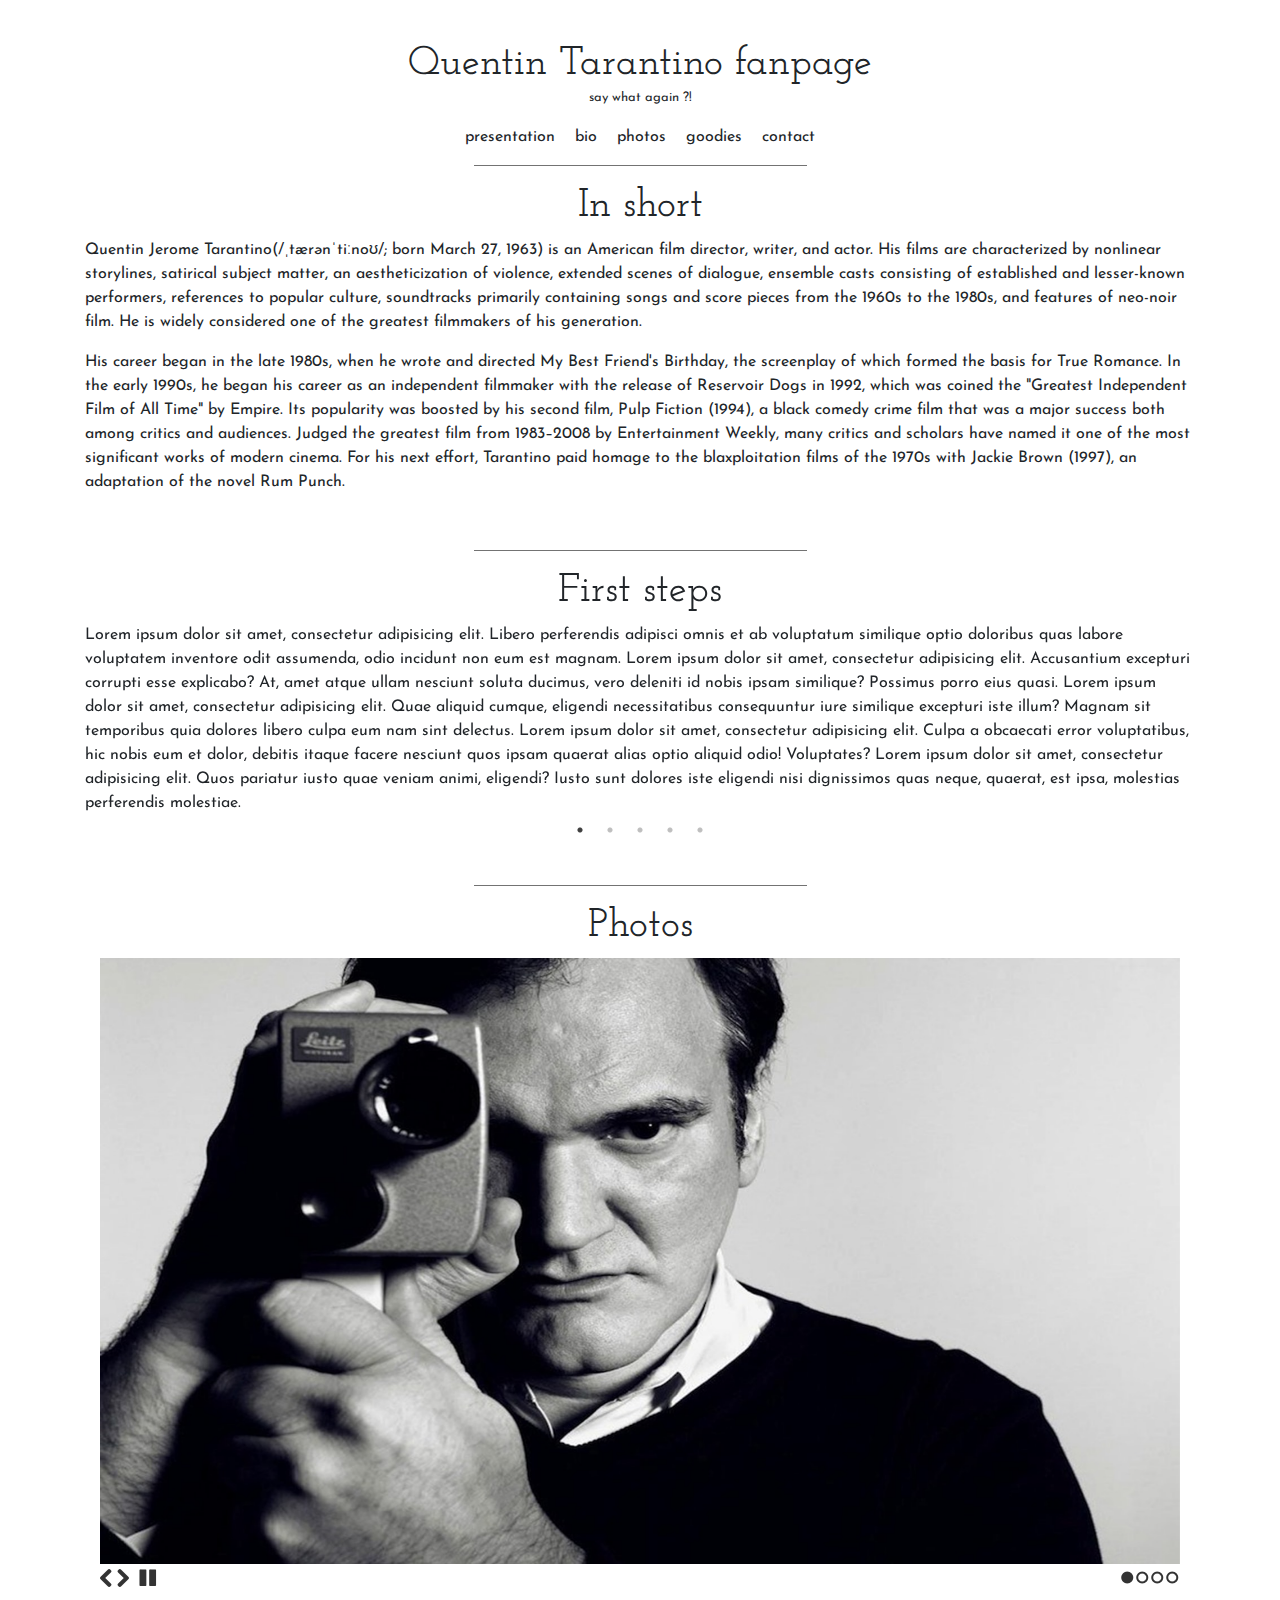
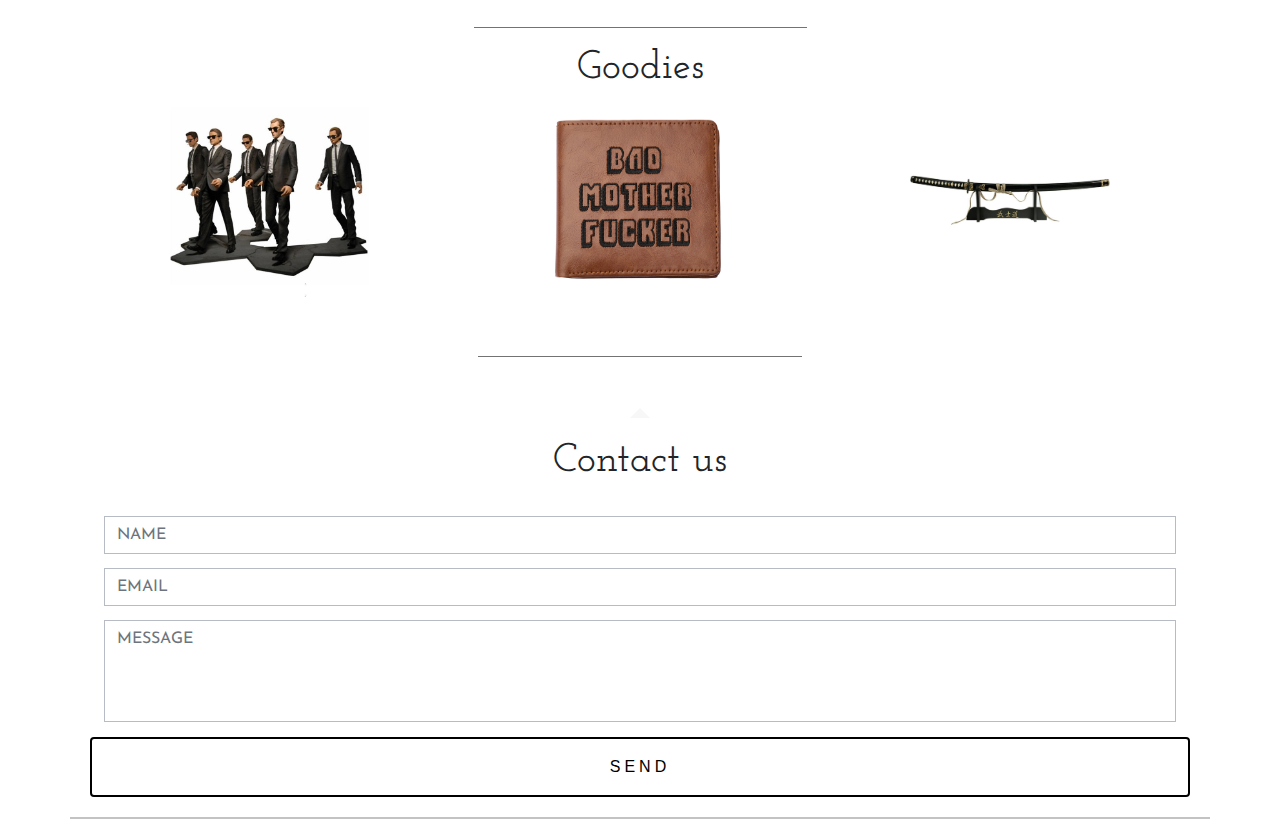
<file: fanPage/index.html>
<!DOCTYPE html>
<html lang="en">

<head>
  <meta charset="UTF-8">
  <meta name="viewport" content="width=device-width, initial-scale=1.0">
  <meta http-equiv="X-UA-Compatible" content="ie=edge">
  <link rel="stylesheet" type="text/css" href="slick-1.8.0/slick/slick.css" />
  <link rel="stylesheet" type="text/css" href="slick-1.8.0/slick/slick-theme.css" />
  <link rel="stylesheet" href="https://maxcdn.bootstrapcdn.com/bootstrap/4.0.0/css/bootstrap.min.css" integrity="sha384-Gn5384xqQ1aoWXA+058RXPxPg6fy4IWvTNh0E263XmFcJlSAwiGgFAW/dAiS6JXm" crossorigin="anonymous">
  <link rel="stylesheet" href="css/font-awesome.min.css">
  <link rel="stylesheet" href="css/main.css">
  <link href="https://fonts.googleapis.com/css?family=Josefin+Sans|Josefin+Slab" rel="stylesheet">

  <title>Document</title>
</head>

<body>


  <div id="wholePage" class="container-fluid">
    <div id="pageElements" class="container">
      <div class="header text-center">
        <div class="header-content">
          <h1 class="title">Quentin Tarantino fanpage</h1>
          <p class="subheading">say <span id="easterEgg">what</span> again ?!</p>
          <ul class="nav">
            <li><a class="presLink">presentation</a></li>
            <li><a class="bioLink">bio</a></li>
            <li><a class="photoLink">photos</a></li>
            <li><a class="goodiesLink">goodies</a></li>
            <li><a class="contactLink">contact</a></li>
          </ul>
        </div>
      </div>
      <hr>
      <div class="presentation">
        <h1>In short</h1>
        <p>Quentin Jerome Tarantino(/ˌtærənˈtiːnoʊ/; born March 27, 1963) is an American film director, writer, and actor. His films are characterized by nonlinear storylines, satirical subject matter, an aestheticization of violence, extended scenes of
          dialogue, ensemble casts consisting of established and lesser-known performers, references to popular culture, soundtracks primarily containing songs and score pieces from the 1960s to the 1980s, and features of neo-noir film. He is widely considered
          one of the greatest filmmakers of his generation.</p>
        <p>His career began in the late 1980s, when he wrote and directed My Best Friend's Birthday, the screenplay of which formed the basis for True Romance. In the early 1990s, he began his career as an independent filmmaker with the release of Reservoir
          Dogs in 1992, which was coined the "Greatest Independent Film of All Time" by Empire. Its popularity was boosted by his second film, Pulp Fiction (1994), a black comedy crime film that was a major success both among critics and audiences. Judged
          the greatest film from 1983–2008 by Entertainment Weekly, many critics and scholars have named it one of the most significant works of modern cinema. For his next effort, Tarantino paid homage to the blaxploitation films of the 1970s with Jackie
          Brown (1997), an adaptation of the novel Rum Punch.</p>

        <br>
        <hr>
      </div>
      <div class="bio">
        <div>
          <h1 class="titre">First steps</h1>
          <article class="colonne">
            Lorem ipsum dolor sit amet, consectetur adipisicing elit. Libero perferendis adipisci omnis et ab voluptatum similique optio doloribus quas labore voluptatem inventore odit assumenda, odio incidunt non eum est magnam. Lorem ipsum dolor sit amet, consectetur
            adipisicing elit. Accusantium excepturi corrupti esse explicabo? At, amet atque ullam nesciunt soluta ducimus, vero deleniti id nobis ipsam similique? Possimus porro eius quasi. Lorem ipsum dolor sit amet, consectetur adipisicing elit. Quae
            aliquid cumque, eligendi necessitatibus consequuntur iure similique excepturi iste illum? Magnam sit temporibus quia dolores libero culpa eum nam sint delectus. Lorem ipsum dolor sit amet, consectetur adipisicing elit. Culpa a obcaecati error
            voluptatibus, hic nobis eum et dolor, debitis itaque facere nesciunt quos ipsam quaerat alias optio aliquid odio! Voluptates? Lorem ipsum dolor sit amet, consectetur adipisicing elit. Quos pariatur iusto quae veniam animi, eligendi? Iusto
            sunt dolores iste eligendi nisi dignissimos quas neque, quaerat, est ipsa, molestias perferendis molestiae.
          </article>
        </div>
        <div class="">
          <h1 class="titre">Beginning of fame</h1>
          <article class="colonne">
            Lorem ipsum dolor sit amet, consectetur adipisicing elit. Libero perferendis adipisci omnis et ab voluptatum similique optio doloribus quas labore voluptatem inventore odit assumenda, odio incidunt non eum est magnam. Lorem ipsum dolor sit amet, consectetur
            adipisicing elit. Accusantium excepturi corrupti esse explicabo? At, amet atque ullam nesciunt soluta ducimus, vero deleniti id nobis ipsam similique? Possimus porro eius quasi. Lorem ipsum dolor sit amet, consectetur adipisicing elit. Quae
            aliquid cumque, eligendi necessitatibus consequuntur iure similique excepturi iste illum? Magnam sit temporibus quia dolores libero culpa eum nam sint delectus. Lorem ipsum dolor sit amet, consectetur adipisicing elit. Culpa a obcaecati error
            voluptatibus, hic nobis eum et dolor, debitis itaque facere nesciunt quos ipsam quaerat alias optio aliquid odio! Voluptates? Lorem ipsum dolor sit amet, consectetur adipisicing elit. Quos pariatur iusto quae veniam animi, eligendi? Iusto
            sunt dolores iste eligendi nisi dignissimos quas neque, quaerat, est ipsa, molestias perferendis molestiae.
        </div>
        <div class="">
          <h1 class="titre">The desert</h1>
          <article class="colonne2">
            Lorem ipsum dolor sit amet, consectetur adipisicing elit. Libero perferendis adipisci omnis et ab voluptatum similique optio doloribus quas labore voluptatem inventore odit assumenda, odio incidunt non eum est magnam. Lorem ipsum dolor sit amet, consectetur
            adipisicing elit. Accusantium excepturi corrupti esse explicabo? At, amet atque ullam nesciunt soluta ducimus, vero deleniti id nobis ipsam similique? Possimus porro eius quasi. Lorem ipsum dolor sit amet, consectetur adipisicing elit. Quae
            aliquid cumque, eligendi necessitatibus consequuntur iure similique excepturi iste illum? Magnam sit temporibus quia dolores libero culpa eum nam sint delectus. Lorem ipsum dolor sit amet, consectetur adipisicing elit. Culpa a obcaecati error
            voluptatibus, hic nobis eum et dolor, debitis itaque facere nesciunt quos ipsam quaerat alias optio aliquid odio! Voluptates? Lorem ipsum dolor sit amet, consectetur adipisicing elit. Quos pariatur iusto quae veniam animi, eligendi? Iusto
            sunt dolores iste eligendi nisi dignissimos quas neque, quaerat, est ipsa, molestias perferendis molestiae.
          </article>
        </div>
        <div class="">
          <h1 class="titre">Comeback</h1>
          <article class="colonne">
            Lorem ipsum dolor sit amet, consectetur adipisicing elit. Libero perferendis adipisci omnis et ab voluptatum similique optio doloribus quas labore voluptatem inventore odit assumenda, odio incidunt non eum est magnam. Lorem ipsum dolor sit amet, consectetur
            adipisicing elit. Accusantium excepturi corrupti esse explicabo? At, amet atque ullam nesciunt soluta ducimus, vero deleniti id nobis ipsam similique? Possimus porro eius quasi. Lorem ipsum dolor sit amet, consectetur adipisicing elit. Quae
            aliquid cumque, eligendi necessitatibus consequuntur iure similique excepturi iste illum? Magnam sit temporibus quia dolores libero culpa eum nam sint delectus. Lorem ipsum dolor sit amet, consectetur adipisicing elit. Culpa a obcaecati error
            voluptatibus, hic nobis eum et dolor, debitis itaque facere nesciunt quos ipsam quaerat alias optio aliquid odio! Voluptates? Lorem ipsum dolor sit amet, consectetur adipisicing elit. Quos pariatur iusto quae veniam animi, eligendi? Iusto
            sunt dolores iste eligendi nisi dignissimos quas neque, quaerat, est ipsa, molestias perferendis molestiae.
          </article>
        </div>
        <div class="">
          <h1>Project</h1>
          <article class="colonne3">
            Lorem ipsum dolor sit amet, consectetur adipisicing elit. Libero perferendis adipisci omnis et ab voluptatum similique optio doloribus quas labore voluptatem inventore odit assumenda, odio incidunt non eum est magnam. Lorem ipsum dolor sit amet, consectetur
            adipisicing elit. Accusantium excepturi corrupti esse explicabo? At, amet atque ullam nesciunt soluta ducimus, vero deleniti id nobis ipsam similique? Possimus porro eius quasi. Lorem ipsum dolor sit amet, consectetur adipisicing elit. Quae
            aliquid cumque, eligendi necessitatibus consequuntur iure similique excepturi iste illum? Magnam sit temporibus quia dolores libero culpa eum nam sint delectus. Lorem ipsum dolor sit amet, consectetur adipisicing elit. Culpa a obcaecati error
            voluptatibus, hic nobis eum et dolor, debitis itaque facere nesciunt quos ipsam quaerat alias optio aliquid odio! Voluptates? Lorem ipsum dolor sit amet, consectetur adipisicing elit. Quos pariatur iusto quae veniam animi, eligendi? Iusto
            sunt dolores iste eligendi nisi dignissimos quas neque, quaerat, est ipsa, molestias perferendis molestiae.
          </article>
        </div>
      </div>
      <br>
      <hr>

      <div class="photo">
        <h1>Photos</h1>
        <div class="container">
          <div id="slides">
            <img src="img/img1.jpg" alt="">
            <img src="img/img2.jpg" alt="">
            <img src="img/img3.jpg" alt="">
            <img src="img/img4.jpg" alt="">
          </div>
        </div>
      </div>
      <br>
      <hr>
      <div class="goodies container">
        <h1>Goodies</h1>

        <div class="row justify-content-around text-center">
          <div class="col-md-4 col-12">
            <img class="goodieOne" src="img/goodie1.jpeg" alt="">
          </div>
          <div class="col-md-4 col-12">
            <img class="goodieTwo" src="img/goodie2.jpg" alt="">
          </div>
          <div class="col-md-4 col-12">
            <img class="goodieThree" src="img/goodie3.jpg" alt="">
          </div>

        </div>
        <p id="countdown"></p>
        <br>
        <hr><br>
      </div>
    </div>


    <!-- <button id="back-to-top" type="button" name="button">&uarr;</button> -->

    <div class="container contact pr-0 pl-0">
      <div class="arrow-up"></div>
      <form id="contact" class="form-horizontal" role="form">
        <h1>Contact us</h1>
        <br>
        <div class="form-group">
          <div class="col-sm-12">
            <input id="name" name="name" type="text" placeholder="NAME" class="form-control">
          </div>
        </div>
        <div class="form-group">
          <div class="col-sm-12">
            <input id="email" name="email" type="email" placeholder="EMAIL" class="form-control">
          </div>
        </div>
        <div class="form-group">
          <div class="col-sm-12">
            <textarea class="form-control" id="message" name="message" placeholder="MESSAGE"></textarea>
          </div>
        </div>
        <button id="send" name="send" class="btn btn-block">send</button>
      </form>
    </div>



  </div>
  <a href="#" id="back-to-top" title="Back to top">&uarr;</a>

  <script src="js/jquery-3.3.1.js"></script>
  <script src="https://cdnjs.cloudflare.com/ajax/libs/popper.js/1.12.9/umd/popper.min.js" integrity="sha384-ApNbgh9B+Y1QKtv3Rn7W3mgPxhU9K/ScQsAP7hUibX39j7fakFPskvXusvfa0b4Q" crossorigin="anonymous"></script>
  <script src="https://maxcdn.bootstrapcdn.com/bootstrap/4.0.0/js/bootstrap.min.js" integrity="sha384-JZR6Spejh4U02d8jOt6vLEHfe/JQGiRRSQQxSfFWpi1MquVdAyjUar5+76PVCmYl" crossorigin="anonymous"></script>
  <script type="text/javascript" src="slick-1.8.0/slick/slick.js"></script>
  <script src="js/jquery.slides.min.js">
  </script>
  <script src="js/main.js"></script>


</body>

</html>
</file>
<file: fanPage/css/main.css>
/*global stuff*/
#wholePage{
  background: url("https://www.tarantino.info/uwall.jpg");
  background-attachment: fixed;
}
#pageElements{
  background-color: white;
}
#back-to-top {
    position: fixed;
    bottom: 40px;
    right: 40px;
    z-index: 9999;
    width: 32px;
    height: 32px;
    text-align: center;
    line-height: 30px;
    background: #f5f5f5;
    color: #444;
    cursor: pointer;
    border: 0;
    border-radius: 2px;
    text-decoration: none;
    transition: opacity 0.2s ease-out;
    opacity: 0;
}
#back-to-top:hover {
    background: #e9ebec;
}
#back-to-top.show {
    opacity: 1;
}
#content {
    height: 2000px;
}

/*slick*/
.slick-prev,
.slick-next{
  visibility: hidden;
}

.carriere  {
  text-align: center;
}
.image {
  padding-right:30px;
  padding-left: 30px;
}
/* .colonne3 {
  width: 50%;
  margin-left: 25%;
  margin-right: 25%;
}
.colonne2 {
  column-count: 2;
}
.colonne {
  column-count: 3;
  text-align: left;
}
 */


 /*contactform*/
.centered {
  margin: 0 auto;
  text-align: center;
}
.uppercase {
  text-transform: uppercase;
}
.bottom-line {
  border-bottom: 2px solid #c3c3c3;
}
::-webkit-resizer {
  display: none;
}

.arrow-up {
  margin: 0 auto;
  text-align: center;
  position: relative;
  top: 1px;
  width: 0;
  height: 0;
  margin-top: 10px;
  border-left: 10px solid transparent;
  border-right: 10px solid transparent;
  border-bottom: 10px solid #f7f7f7;
}
form#contact {
  margin: 0 auto;
  text-align: center;
  border-bottom: 2px solid #c3c3c3;
  width: 100%;
  padding: 20px;
  background-color: white;

}
.form-control {
  box-shadow: none;
  border-radius: 0;
  background-color: white;
  outline: none;
  border: none;
  -webkit-box-shadow: none !important;
  box-shadow: none !important;
outline: 1px solid #b6bbc4;
}
textarea#message {
  min-height: 100px;
  resize: vertical;
  overflow: hidden;
  border-bottom: 0px;
}
button#send {
  text-transform: uppercase;
  border: 2px solid black;
  margin-top: 20px;
  letter-spacing: 4px;
  width: 100%;
  margin:0px;
}


/* Doing stuff */
h1{
  font-family: 'Josefin Slab', serif;
  text-align: center;
}

h3{
    font-family: 'Josefin Slab', serif;
  text-align: center;
}

#hearYou{
  border: 1px solid black;
}

h1:hover{
  text-decoration: underline;
}

p{
  font-family: 'Josefin Sans', sans-serif;
}
.nav{
  display: inline-flex;
}

.nav a{
  padding: 0 10px;
  color:#322b2b;
  transition-duration: 0.2s;
  font-family: 'Josefin Sans', sans-serif;

}
.nav a:hover{
  color:black;
}

.title{
  padding-top:1em;
  margin: 0;
}

.subheading{
  font-size: 13px;
}

article{
  font-family: 'Josefin Sans', sans-serif;
}

#countdown{
  text-align: center;
}

hr{
  background-color:grey;
  width: 30%;
}

input,textarea{
  font-family: 'Josefin Sans', sans-serif;
}

.goodieOne{
  width: 200px;
  height: 200px;
  transition-duration: 0.2s;
}
.goodieOne:hover{
  opacity: 0.5;
}

.goodieTwo{
  width: 200px;
  height: 200px;
  transition-duration: 0.2s;
}
.goodieTwo:hover{
  opacity: 0.5;
}

.goodieThree{
  width: 200px;
  height: 200px;
  transition-duration: 0.2s;
}
.goodieThree:hover{
  opacity: 0.5;
}


/* The Modal (background) */
.modal {
    display: none; /* Hidden by default */
    position: fixed; /* Stay in place */
    z-index: 1; /* Sit on top */
    padding-top: 100px; /* Location of the box */
    left: 0;
    top: 0;
    width: 100%; /* Full width */
    height: 100%; /* Full height */
    overflow: auto; /* Enable scroll if needed */
    background-color: rgb(0,0,0); /* Fallback color */
    background-color: rgba(0,0,0,0.4); /* Black w/ opacity */
    z-index: 2000;

}

/* Modal Content */
.modal-content {
    background-color: #fefefe;
    margin: auto;
    padding: 20px;
    border: 1px solid #888;
    width: 80%;
}

/* The Close Button */
.close {
    color: #aaaaaa;
    float: right;
    font-size: 28px;
    font-weight: bold;
}

.close:hover,
.close:focus {
    color: #000;
    text-decoration: none;
    cursor: pointer;
}

/*testing*/



/*SLIDEJS*/
#slides {
  display: none
}

#slides .slidesjs-navigation {
  margin-top:5px;
}

a.slidesjs-next,
a.slidesjs-previous,
a.slidesjs-play,
a.slidesjs-stop {
  background-image: url(../img/btns-next-prev.png);
  background-repeat: no-repeat;
  display:block;
  width:12px;
  height:18px;
  overflow: hidden;
  text-indent: -9999px;
  float: left;
  margin-right:5px;
}

a.slidesjs-next {
  margin-right:10px;
  background-position: -12px 0;
}

a:hover.slidesjs-next {
  background-position: -12px -18px;
}

a.slidesjs-previous {
  background-position: 0 0;
}

a:hover.slidesjs-previous {
  background-position: 0 -18px;
}

a.slidesjs-play {
  width:15px;
  background-position: -25px 0;
}

a:hover.slidesjs-play {
  background-position: -25px -18px;
}

a.slidesjs-stop {
  width:18px;
  background-position: -41px 0;
}

a:hover.slidesjs-stop {
  background-position: -41px -18px;
}

.slidesjs-pagination {
  margin: 7px 0 0;
  float: right;
  list-style: none;
}

.slidesjs-pagination li {
  float: left;
  margin: 0 1px;
}

.slidesjs-pagination li a {
  display: block;
  width: 13px;
  height: 0;
  padding-top: 13px;
  background-image: url(../img/pagination.png);
  background-position: 0 0;
  float: left;
  overflow: hidden;
}

.slidesjs-pagination li a.active,
.slidesjs-pagination li a:hover.active {
  background-position: 0 -13px
}

.slidesjs-pagination li a:hover {
  background-position: 0 -26px
}

#slides a:link,
#slides a:visited {
  color: #333
}

#slides a:hover,
#slides a:active {
  color: #9e2020
}

.navbar {
  overflow: hidden
}
/*
@media (max-width: 767px) {
  body {
    padding-left: 20px;
    padding-right: 20px;
  }
  .container {
    width: auto
  }
} */

/* For smartphones */
@media (max-width: 480px) {
  .container {
    width: auto;
  }
  #back-to-top {
    visibility: hidden;
  }
  #wholePage{
    padding:0;
    overflow: hidden;
  }

}

/* For smaller displays like laptops
@media (min-width: 768px) and (max-width: 979px) {
  .container {
    width: 724px
  }
} */

/* For larger displays
@media (min-width: 1200px) {
  .container {
    width: 1170px
  }
} */

/* FOLLOW ME BUTTON */
#welcomeButton{
  font: 700 14px/1 Montserrat, sans-serif;
  letter-spacing: 0.125em;
  text-align: center;
  text-transform: uppercase;
}

.btn {
  background: none;
  border: 2px solid;
  border-bottom-width: 4px;
  font: inherit;
  letter-spacing: inherit;
  margin: 1em;
  padding: 1em 2em;
  text-transform: inherit;
  -webkit-transition: color 1s;
  transition: color 1s;
}
.btn-5 {
  color: #7cf07f;
}
.btn-5:hover {
  -webkit-animation: blinds 0.75s linear forwards;
          animation: blinds 0.75s linear forwards;
  background: -webkit-gradient(linear, left bottom, left top, color-stop(25%, #7cf07f), color-stop(25%, transparent)) 0 0/0.5em 0.5em, -webkit-gradient(linear, left bottom, left top, color-stop(50%, #88d6f3), color-stop(50%, transparent)) 0 0/1em 1em;
  background: linear-gradient(0deg, #7cf07f 25%, transparent 25%) 0 0/0.5em 0.5em, linear-gradient(0deg, #88d6f3 50%, transparent 50%) 0 0/1em 1em;
  color: #f07ced;
}

/* END OF FOLLOW ME BUTTON */

@-webkit-keyframes blinds {
  100% {
    background-position: 0 0, 0 -3em;
    background-size: 0 0, 1em 6em;
  }
}

@keyframes blinds {
  100% {
    background-position: 0 0, 0 -3em;
    background-size: 0 0, 1em 6em;
  }
}

#welcome{
  font-family: 'IM Fell English', serif;
  color: #7cf07f;
  /* opacity: 0.6; */
  padding-top:200px;
}


.fullscreen-bg {
    position: fixed;
    top: 0;
    right: 0;
    bottom: 0;
    left: 0;
    overflow: hidden;
    z-index: -100;
}

.fullscreen-bg__video {
    position: absolute;
    top: 0;
    left: 0;
    width: 100%;
    height: 100%;
}

@media (min-aspect-ratio: 16/9) {
  .fullscreen-bg__video {
    width: 100%;
    height: auto;
  }
}

@media (max-aspect-ratio: 16/9) {
  .fullscreen-bg__video {
    width: auto;
    height: 100%;
  }
}

@media (min-aspect-ratio: 16/9) {
  .fullscreen-bg__video {
    height: 300%;
    top: -100%;
  }
}

@media (max-aspect-ratio: 16/9) {
  .fullscreen-bg__video {
    width: 300%;
    left: -100%;
  }
}

@media (max-width: 767px) {
  .fullscreen-bg {
    background: url('../img/videoframe.jpg') center center / cover no-repeat;
  }

  .fullscreen-bg__video {
    display: none;
  }
}



body {
	margin: 0;
	padding: 0;
  overflow-x: hidden;
}
</file>
